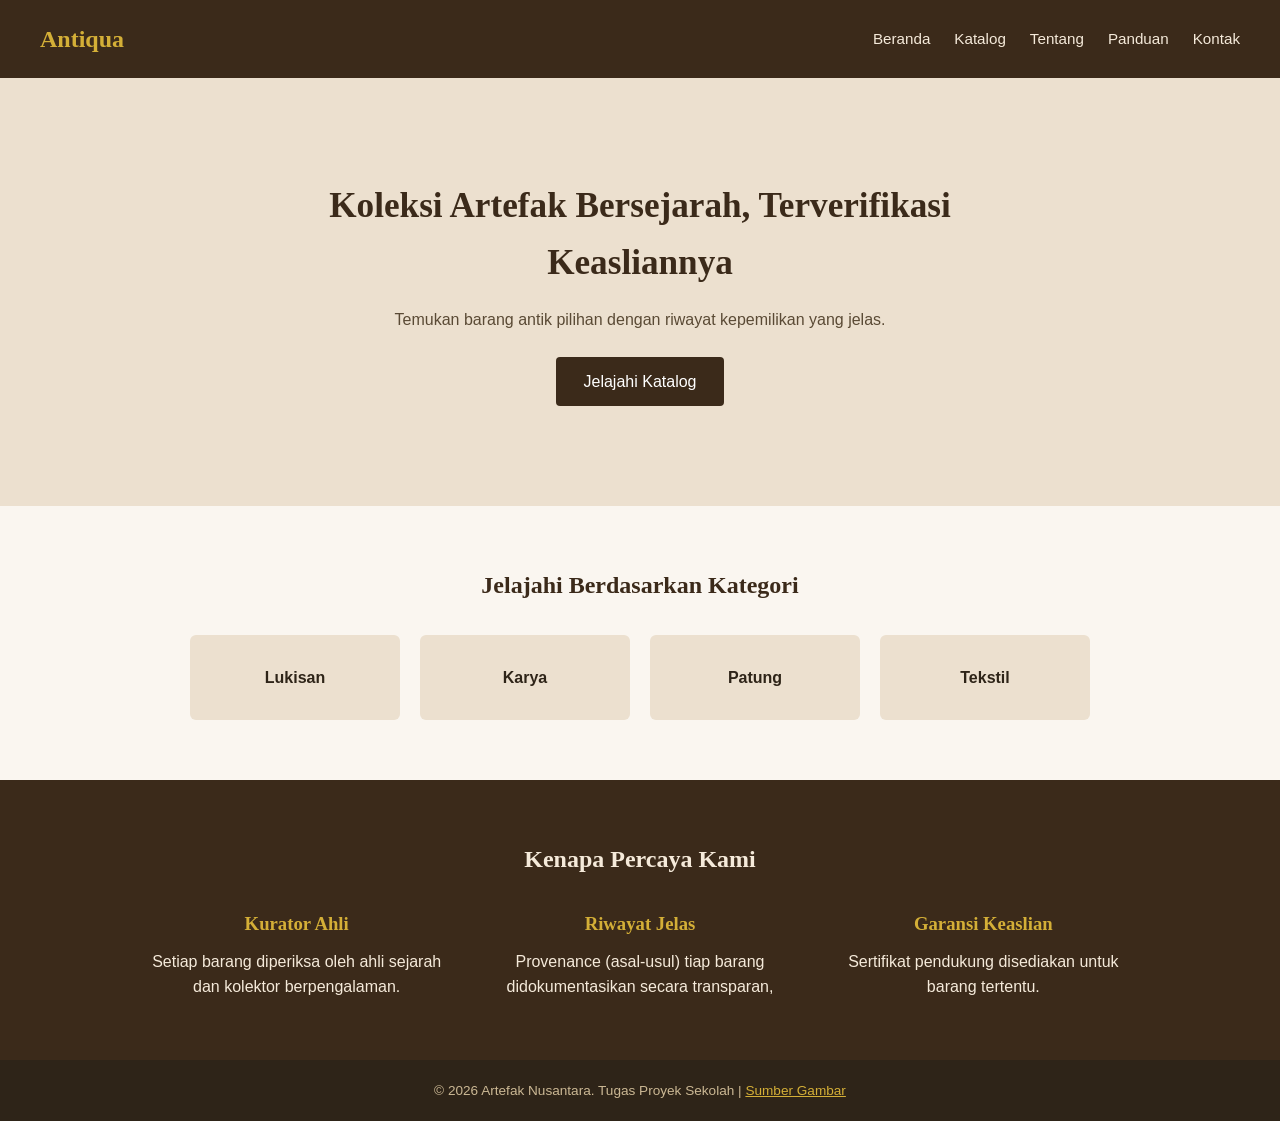
<file: index.html>
<!DOCTYPE html>
<html lang="id">
    <head>
        <meta charset="UTF-8">
        <meta name="viewport" content="width=device-width, initial-scale=1.0">
        <title> Antiqua - Marketplace Barang Antik </title>
        <link rel="stylesheet" href="style.css">
    </head>
    <body>

        <header class="navbar">
            <div class="logo">Antiqua</div>
            <nav>
            <ul>
                <li><a href="index.html">Beranda</a></li>
                <li><a href="katalog.html">Katalog</a></li>
                <li><a href="tentang.html">Tentang</a></li>
                <li><a href="panduan.html">Panduan</a></li>
                <li><a href="kontak.html">Kontak</a></li>
            </ul>
            </nav>
        </header>

        <section class="hero">
            <div class="hero-content">
                <h1> Koleksi Artefak Bersejarah, Terverifikasi Keasliannya </h1>
                <p> Temukan barang antik pilihan dengan riwayat kepemilikan yang jelas. </p>
                <a href="katalog.html" class="btn-primary"> Jelajahi Katalog </a>
            </div>
        </section>

        <section class="kategori-unggulan">
            <h2> Jelajahi Berdasarkan Kategori </h2>
            <div class="grid-kategori">
                <a href="katalog.html?kategori=Lukisan" class="kategori-card">Lukisan</a>
                <a href="katalog.html?kategori=Karya" class="kategori-card">Karya</a>
                <a href="katalog.html?kategori=Patung" class="kategori-card">Patung</a>
                <a href="katalog.html?kategori=Tekstil" class="kategori-card">Tekstil</a>
            </div>
        </section>

        <section class="kepercayaan">
            <h2> Kenapa Percaya Kami </h2>
            <div class="grid-fitur">
                <div class="fitur-item">
                    <h3> Kurator Ahli </h3>
                    <p> Setiap barang diperiksa oleh ahli sejarah dan kolektor berpengalaman. </p>
                </div>
                <div class="fitur-item">
                    <h3> Riwayat Jelas </h3>
                    <p> Provenance (asal-usul) tiap barang didokumentasikan secara transparan, </p>
                </div>
                <div class="fitur-item">
                    <h3> Garansi Keaslian </h3>
                    <p> Sertifikat pendukung disediakan untuk barang tertentu. </p>
                </div>
            </div>
        </section>

        <footer>
            <p>&copy; 2026 Artefak Nusantara. Tugas Proyek Sekolah | <a href="sumber-gambar.html">Sumber Gambar</a></p>
        </footer>
    </body>
</html>
</file>
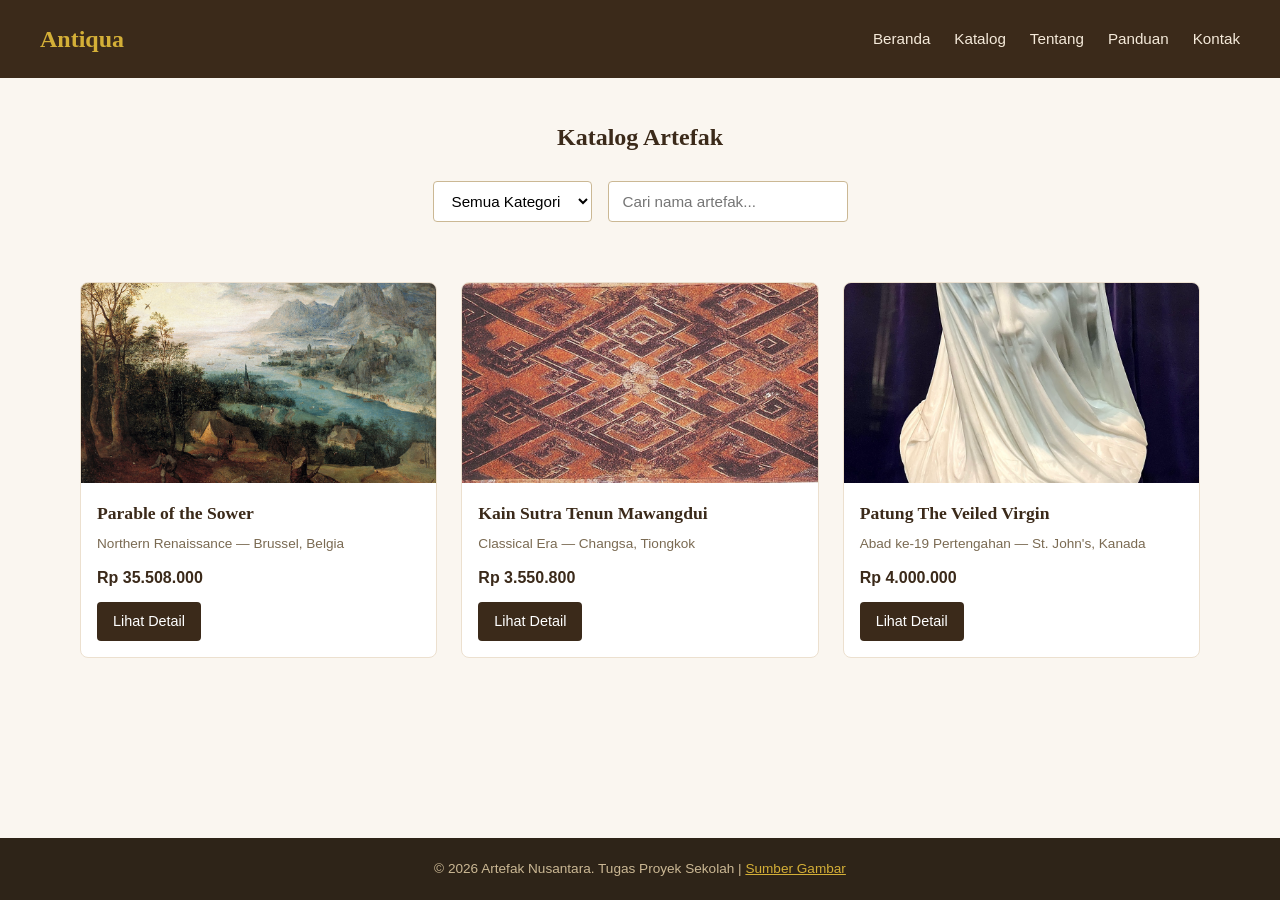
<file: katalog.html>
<!DOCTYPE html>
<html lang="id">
<head>
  <meta charset="UTF-8">
  <meta name="viewport" content="width=device-width, initial-scale=1.0">
  <title>Katalog — Artefak Nusantara</title>
  <link rel="stylesheet" href="style.css">
</head>
<body>

  <header class="navbar">
    <div class="logo">Antiqua</div>
    <nav>
      <ul>
        <li><a href="index.html">Beranda</a></li>
        <li><a href="katalog.html">Katalog</a></li>
        <li><a href="tentang.html">Tentang</a></li>
        <li><a href="panduan.html">Panduan</a></li>
        <li><a href="kontak.html">Kontak</a></li>
      </ul>
    </nav>
  </header>

  <section class="katalog-header">
    <h1>Katalog Artefak</h1>

    <div class="filter-bar">
      <select id="filterKategori">
        <option value="semua">Semua Kategori</option>
        <option value="Lukisan">Lukisan</option>
        <option value="Karya">Karya</option>
        <option value="Patung">Patung</option>
        <option value="Tekstil">Tekstil</option>
      </select>

      <input type="text" id="searchInput" placeholder="Cari nama artefak...">
    </div>
  </section>

  <section class="grid-produk" id="grid-produk">
    <!-- Produk akan dirender otomatis di sini oleh JavaScript -->
  </section>

  <footer>
    <p>&copy; 2026 Artefak Nusantara. Tugas Proyek Sekolah | <a href="sumber-gambar.html">Sumber Gambar</a></p>
  </footer>
  
  <script src="data.js"></script>
  <script src="katalog.js"></script>
</body>
</html>
</file>
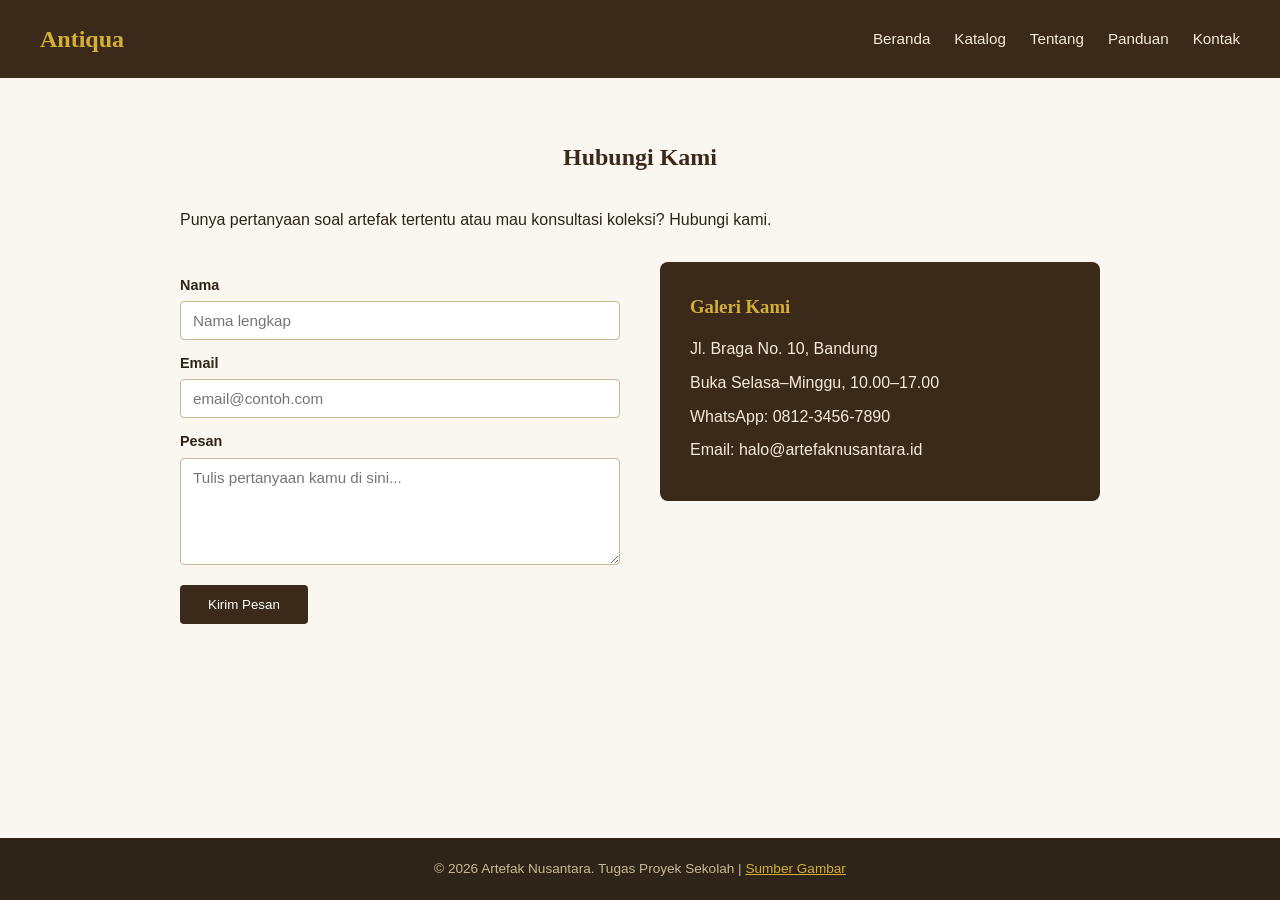
<file: kontak.html>
<!DOCTYPE html>
<html lang="id">
<head>
  <meta charset="UTF-8">
  <meta name="viewport" content="width=device-width, initial-scale=1.0">
  <title>Kontak — Artefak Nusantara</title>
  <link rel="stylesheet" href="style.css">
</head>
<body>

  <header class="navbar">
    <div class="logo">Antiqua</div>
    <nav>
      <ul>
        <li><a href="index.html">Beranda</a></li>
        <li><a href="katalog.html">Katalog</a></li>
        <li><a href="tentang.html">Tentang</a></li>
        <li><a href="panduan.html">Panduan</a></li>
        <li><a href="kontak.html">Kontak</a></li>
      </ul>
    </nav>
  </header>

  <section class="halaman-statis">
    <h1>Hubungi Kami</h1>
    <p>Punya pertanyaan soal artefak tertentu atau mau konsultasi koleksi? Hubungi kami.</p>

    <div class="kontak-grid">
      <form class="form-kontak">
        <label>Nama</label>
        <input type="text" placeholder="Nama lengkap">

        <label>Email</label>
        <input type="email" placeholder="email@contoh.com">

        <label>Pesan</label>
        <textarea rows="5" placeholder="Tulis pertanyaan kamu di sini..."></textarea>

        <button type="submit" class="btn-primary">Kirim Pesan</button>
      </form>

      <div class="info-kontak">
        <h3>Galeri Kami</h3>
        <p>Jl. Braga No. 10, Bandung</p>
        <p>Buka Selasa–Minggu, 10.00–17.00</p>
        <p>WhatsApp: 0812-3456-7890</p>
        <p>Email: halo@artefaknusantara.id</p>
      </div>
    </div>
  </section>

  <footer>
    <p>&copy; 2026 Artefak Nusantara. Tugas Proyek Sekolah | <a href="sumber-gambar.html">Sumber Gambar</a></p>
  </footer>
  <script src="kontak.js"></script>
</body>
</html>
</file>
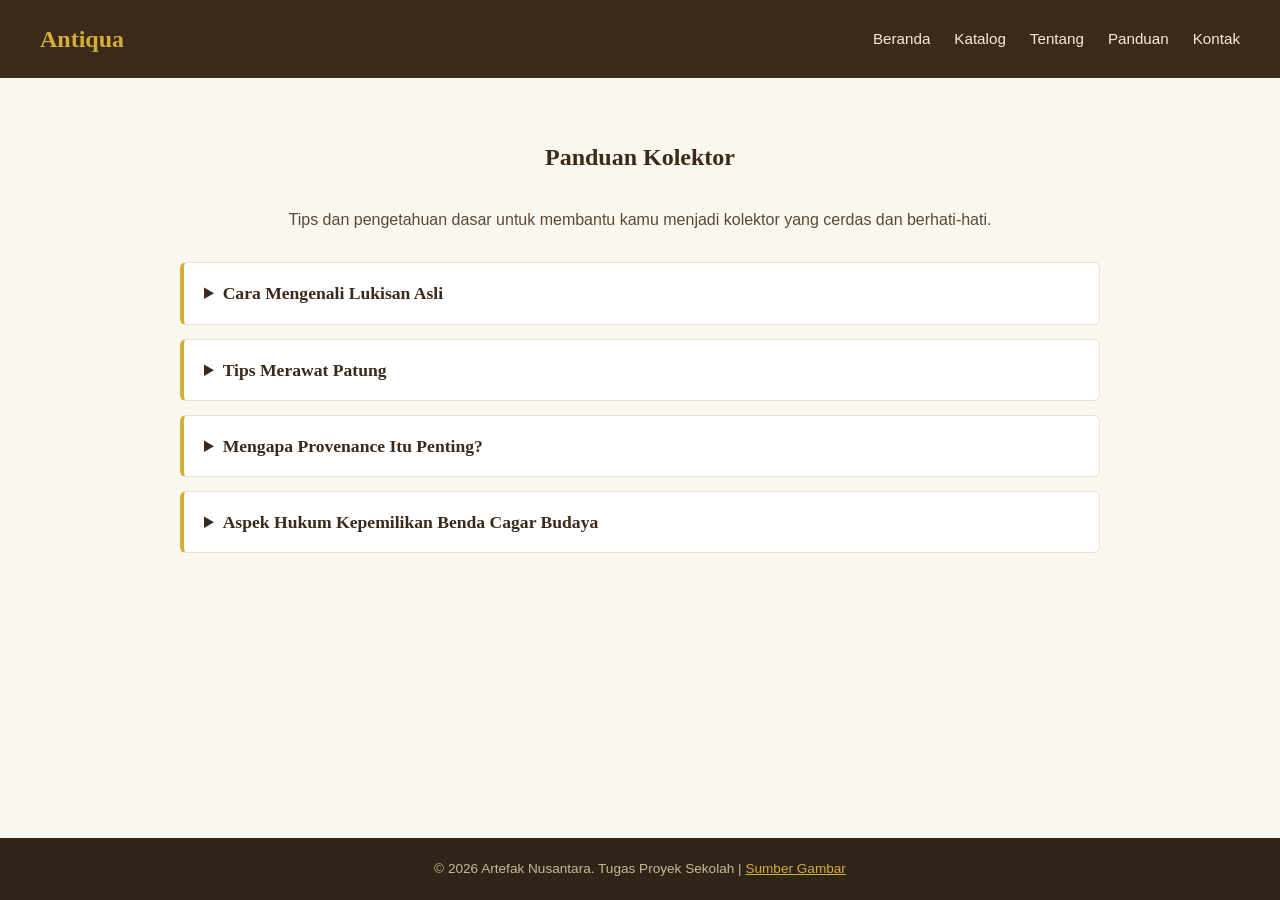
<file: panduan.html>
<!DOCTYPE html>
<html lang="id">
<head>
  <meta charset="UTF-8">
  <meta name="viewport" content="width=device-width, initial-scale=1.0">
  <title>Panduan Kolektor — Artefak Nusantara</title>
  <link rel="stylesheet" href="style.css">
</head>
<body>

  <header class="navbar">
    <div class="logo">Antiqua</div>
    <nav>
      <ul>
        <li><a href="index.html">Beranda</a></li>
        <li><a href="katalog.html">Katalog</a></li>
        <li><a href="tentang.html">Tentang</a></li>
        <li><a href="panduan.html">Panduan</a></li>
        <li><a href="kontak.html">Kontak</a></li>
      </ul>
    </nav>
  </header>

  <section class="halaman-statis">
    <h1>Panduan Kolektor</h1>
    <p class="panduan-intro">
      Tips dan pengetahuan dasar untuk membantu kamu menjadi kolektor yang cerdas dan berhati-hati.
    </p>

    <div class="daftar-panduan">

      <details class="artikel-panduan">
        <summary>Cara Mengenali Lukisan Asli</summary>
        <div class="artikel-isi">
          <p>Perhatikan beberapa hal berikut sebelum membeli sebuah lukisan:</p>
          <ul>
            <li><strong>Tekstur sapuan kuas:</strong> Lukisan asli memiliki sapuan kuas tidak beraturan dan bertekstur timbul, sedangkan cetakan terlihat rata atau bermotif titik-titik (dot grid) mesin.</li>
            <li><strong>Tembusan cahaya:</strong> Saat disorot cahaya, bagian belakang kanvas lukisan asli memperlihatkan bayangan ketebalan cat yang tidak merata.</li>
            <li><strong>Lapisan Warna:</strong> Lukisan asli mempunyai kedalaman dimensi dari tumpukan cat fisik, bukan sekadar warna datar hasil printer.</li>
            <li><strong>Dokumen:</strong> Memiliki sertifikat keaslian, bukti pembelian galeri, catatan pameran, atau terdaftar dalam katalog resmi seniman.</li>
          </ul>
        </div>
      </details>

      <details class="artikel-panduan">
        <summary>Tips Merawat Patung</summary>
        <div class="artikel-isi">
          <p>Patung tua rentan retak dan terkikis jika perawatannya keliru:</p>
          <ul>
            <li>Bersihkan dengan kuas lembut dan kain kering, hindari bahan kimia keras.</li>
            <li>Simpan di tempat stabil, jauh dari getaran dan perubahan suhu mendadak.</li>
            <li>Gunakan dua tangan saat memindahkan, dan jangan mengangkat dari bagian kepala patung.</li>
          </ul>
        </div>
      </details>

      <details class="artikel-panduan">
        <summary>Mengapa Provenance Itu Penting?</summary>
        <div class="artikel-isi">
          <p>
            Provenance adalah catatan perjalanan sebuah artefak dari pemilik pertama sampai
            sekarang. Semakin jelas riwayatnya, semakin kecil risiko barang tersebut palsu
            atau berasal dari sumber ilegal. Provenance juga sering menaikkan nilai sebuah
            artefak karena cerita di baliknya bisa diverifikasi.
          </p>
        </div>
      </details>

      <details class="artikel-panduan">
        <summary>Aspek Hukum Kepemilikan Benda Cagar Budaya</summary>
        <div class="artikel-isi">
          <p>
            Di Indonesia, benda yang termasuk cagar budaya diatur oleh undang-undang tersendiri
            dan tidak semuanya boleh diperjualbelikan bebas. Kolektor sebaiknya memastikan
            status hukum sebuah artefak sebelum membeli.
          </p>
        </div>
      </details>

    </div>
  </section>

  <footer>
    <p>&copy; 2026 Artefak Nusantara. Tugas Proyek Sekolah | <a href="sumber-gambar.html">Sumber Gambar</a></p>
  </footer>

</body>
</html>
</file>
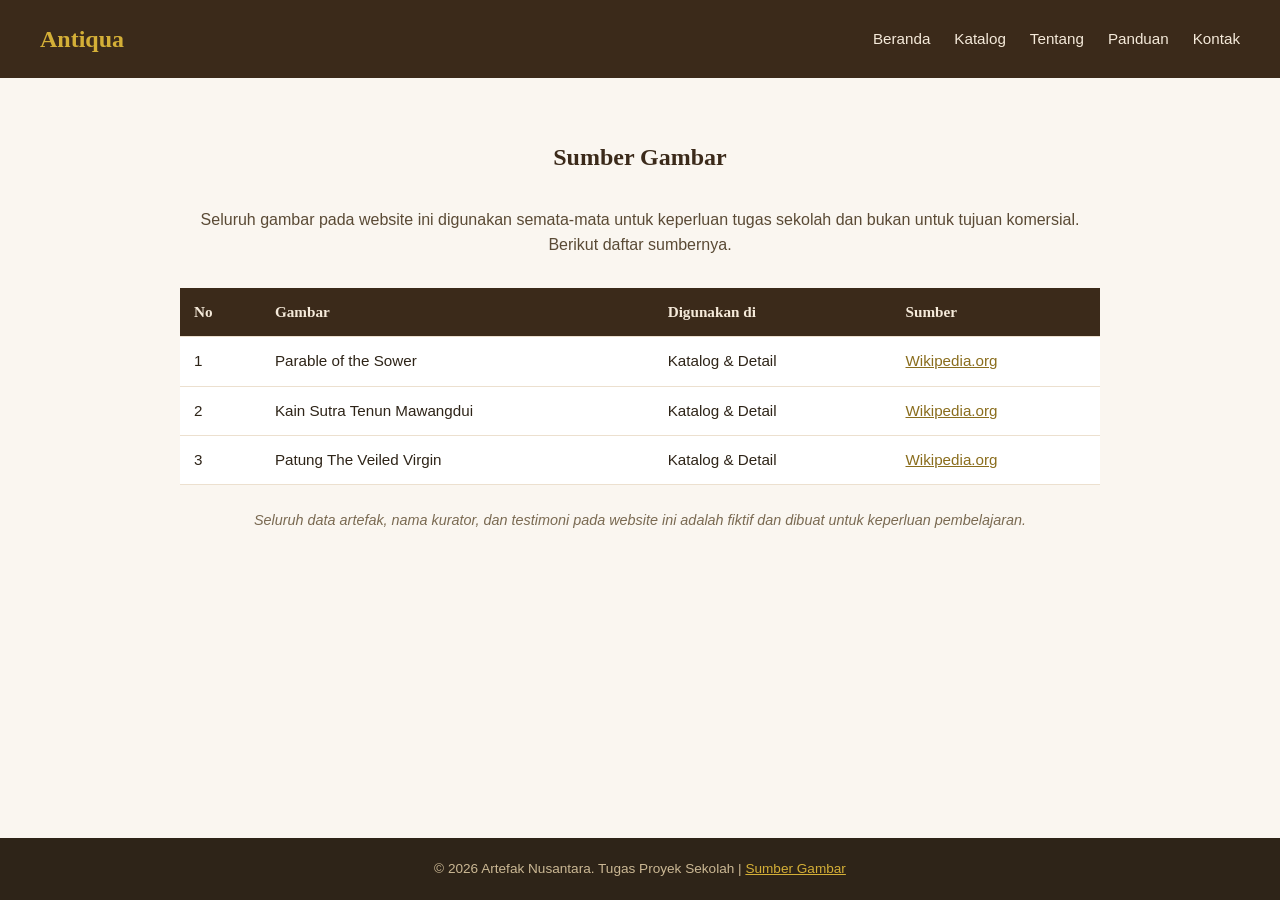
<file: sumber-gambar.html>
<!DOCTYPE html>
<html lang="id">
<head>
  <meta charset="UTF-8">
  <meta name="viewport" content="width=device-width, initial-scale=1.0">
  <title>Sumber Gambar — Artefak Nusantara</title>
  <link rel="stylesheet" href="style.css">
</head>
<body>

  <header class="navbar">
    <div class="logo">Antiqua</div>
    <nav>
      <ul>
        <li><a href="index.html">Beranda</a></li>
        <li><a href="katalog.html">Katalog</a></li>
        <li><a href="tentang.html">Tentang</a></li>
        <li><a href="panduan.html">Panduan</a></li>
        <li><a href="kontak.html">Kontak</a></li>
      </ul>
    </nav>
  </header>

  <section class="halaman-statis">
    <h1>Sumber Gambar</h1>
    <p class="panduan-intro">
      Seluruh gambar pada website ini digunakan semata-mata untuk keperluan tugas sekolah
      dan bukan untuk tujuan komersial. Berikut daftar sumbernya.
    </p>

    <div class="tabel-wrapper">
      <table class="tabel-sumber">
        <thead>
          <tr>
            <th>No</th>
            <th>Gambar</th>
            <th>Digunakan di</th>
            <th>Sumber</th>
          </tr>
        </thead>
        <tbody>
          <tr>
            <td>1</td>
            <td>Parable of the Sower</td>
            <td>Katalog &amp; Detail</td>
            <td><a href="https://en.wikipedia.org/wiki/Parable_of_the_Sower_(Bruegel)" target="_blank" rel="noopener">Wikipedia.org</a></td>
          </tr>
          <tr>
            <td>2</td>
            <td>Kain Sutra Tenun Mawangdui</td>
            <td>Katalog &amp; Detail</td>
            <td><a href="https://commons.wikimedia.org/wiki/File:Woven_silk,_Western_Han_Dynasty.jpg" target="_blank" rel="noopener">Wikipedia.org</a></td>
          </tr>
          <tr>
            <td>3</td>
            <td>Patung The Veiled Virgin</td>
            <td>Katalog &amp; Detail</td>
            <td><a href="https://en.wikipedia.org/wiki/The_Veiled_Virgin" target="_blank" rel="noopener">Wikipedia.org</a></td>
          </tr>
        </tbody>
      </table>
    </div>

    <p class="catatan-sumber">
      Seluruh data artefak, nama kurator, dan testimoni pada website ini adalah fiktif
      dan dibuat untuk keperluan pembelajaran.
    </p>
  </section>

  <footer>
    <p>&copy; 2026 Artefak Nusantara. Tugas Proyek Sekolah | <a href="sumber-gambar.html">Sumber Gambar</a></p>
  </footer>

  <script src="main.js"></script>
</body>
</html>
</file>
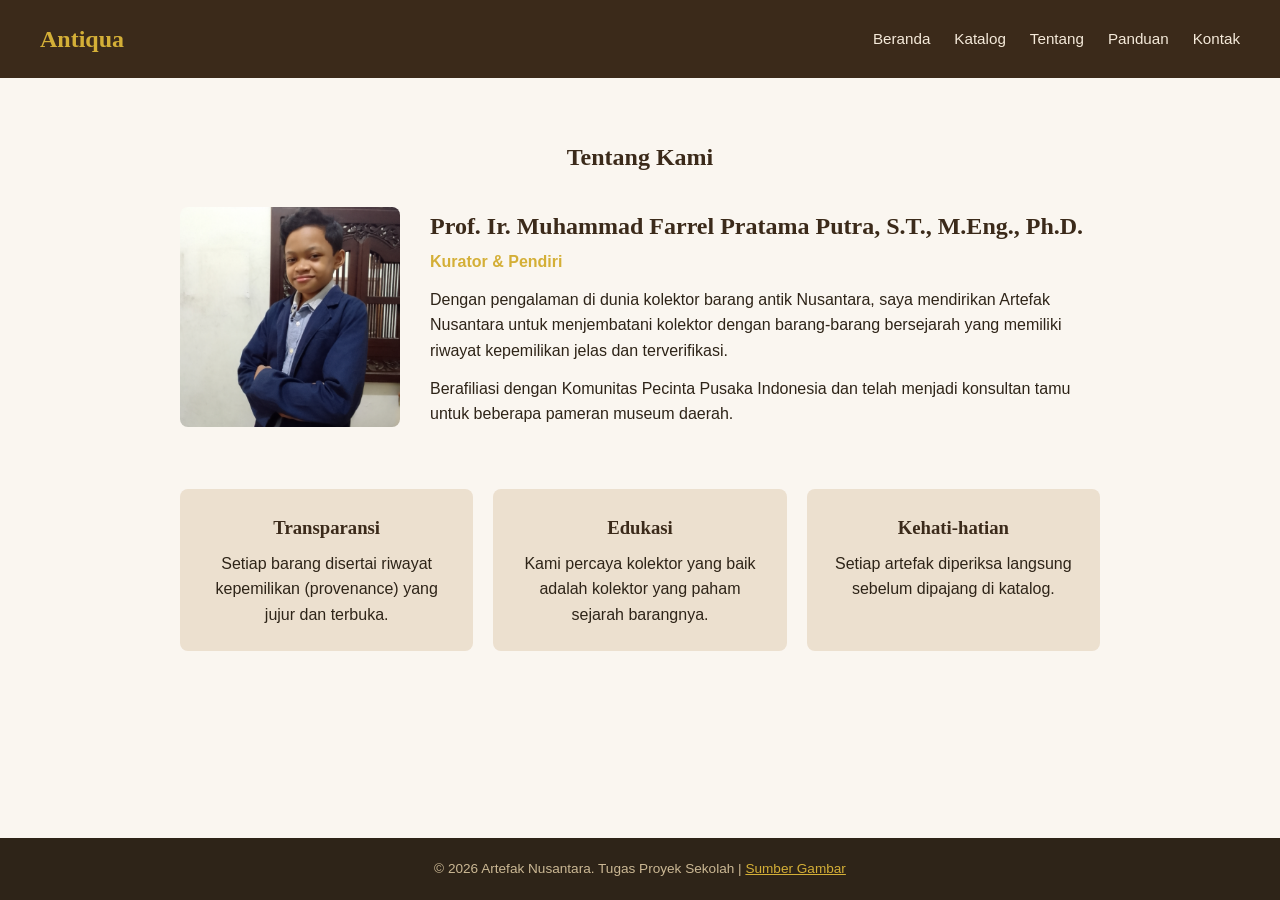
<file: tentang.html>
<!DOCTYPE html>
<html lang="id">
<head>
  <meta charset="UTF-8">
  <meta name="viewport" content="width=device-width, initial-scale=1.0">
  <title>Tentang Kami — Antiqua</title>
  <link rel="stylesheet" href="style.css">
</head>
<body>

  <header class="navbar">
    <div class="logo">Antiqua</div>
    <nav>
      <ul>
        <li><a href="index.html">Beranda</a></li>
        <li><a href="katalog.html">Katalog</a></li>
        <li><a href="tentang.html">Tentang</a></li>
        <li><a href="panduan.html">Panduan</a></li>
        <li><a href="kontak.html">Kontak</a></li>
      </ul>
    </nav>
  </header>

  <section class="halaman-statis">
    <h1>Tentang Kami</h1>

    <div class="konten-tentang">
      <img src="Tentang.jpg" alt="Foto Kurator" class="foto-profil">
      <div>
        <h2>Prof. Ir. Muhammad Farrel Pratama Putra, S.T., M.Eng., Ph.D.</h2>
        <p class="jabatan">Kurator & Pendiri</p>
        <p>
          Dengan pengalaman di dunia kolektor barang antik Nusantara,
          saya mendirikan Artefak Nusantara untuk menjembatani kolektor dengan barang-barang
          bersejarah yang memiliki riwayat kepemilikan jelas dan terverifikasi.
        </p>
        <p>
          Berafiliasi dengan Komunitas Pecinta Pusaka Indonesia dan telah menjadi
          konsultan tamu untuk beberapa pameran museum daerah.
        </p>
      </div>
    </div>

    <div class="misi-visi">
      <div class="misi-visi-item">
        <h3>Transparansi</h3>
        <p>Setiap barang disertai riwayat kepemilikan (provenance) yang jujur dan terbuka.</p>
      </div>
      <div class="misi-visi-item">
        <h3>Edukasi</h3>
        <p>Kami percaya kolektor yang baik adalah kolektor yang paham sejarah barangnya.</p>
      </div>
      <div class="misi-visi-item">
        <h3>Kehati-hatian</h3>
        <p>Setiap artefak diperiksa langsung sebelum dipajang di katalog.</p>
      </div>
    </div>
  </section>

  <footer>
    <p>&copy; 2026 Artefak Nusantara. Tugas Proyek Sekolah | <a href="sumber-gambar.html">Sumber Gambar</a></p>
  </footer>

</body>
</html>
</file>
<file: style.css>
/* RESET & DASAR */
* {
    margin: 0;
    padding: 0;
    box-sizing: border-box;
}

body {
    font-family: 'Segoe UI', Arial, sans-serif;
    color: #2e2418;
    background-color: #faf6f0;
    line-height: 1.6;

    /* sticky footer */
    min-height: 100vh;
    display: flex;
    flex-direction: column;
}

h1, h2, h3 {
    font-family: Georgia, 'Times New Roman', serif;
    color: #3b2a1a
}

a {
    text-decoration: none;
    color: inherit;
}

/* NAVBAR */
.navbar {
    display: flex;
    justify-content: space-between;
    align-items: center;
    padding: 20px 40px;
    background-color: #3b2a1a;
    color: #f5eada;
}

.navbar .logo {
    font-family: Georgia, serif;
    font-size: 1.5rem;
    color: #d4af37;
    font-weight: bold;
}

.navbar nav ul {
    display: flex;
    list-style: none;
    gap: 24px;
}

.navbar nav ul li a {
    color: #f5eada;
    font-size: 0.95rem;
    transition: color 0.3s;
}

.navbar nav ul li a:hover {
    color: #d4af37;
}

/* HERO */

.hero {
    background-color: #ece0cf;
    padding: 100px 40px;
    text-align: center;
}

.hero-content h1 {
    font-size: 2.2rem;
    max-width: 700px;
    margin: 0 auto 16px;
}

.hero-content p {
    margin-bottom: 24px;
    color: #5a4a35;
}

.btn-primary {
    display: inline-block;
    background-color: #3b2a1a;
    color: #fff;
    padding: 12px 28px;
    border-radius: 4px;
    transition: background-color 0.3s;
}

.btn-primary:hover {
    background-color: #d4af37;
    color: #3b2a1a
}

/* KATEGORI UNGGULAN */

.kategori-unggulan {
    padding: 60px 40px;
    text-align: center;
}

.kategori-unggulan h2 {
    margin-bottom: 30px;
}

.grid-kategori {
    display: grid;
    grid-template-columns: repeat(auto-fit, minmax(180px, 1fr));
    gap: 20px;
    max-width: 900px;
    margin: 0 auto;
}

.kategori-card {
    background-color: #ece0cf;
    padding: 30px 20px;
    border-radius: 6px;
    font-weight: bold;
    cursor: pointer;
    transition: transform 0.3s, background-color 0.3s;
}

.kategori-card:hover {
    transform: translateY(-4px);
    background-color: #d4af37;
    color: #3b2a1a;
}

/* KEPERCAYAAN */

.kepercayaan {
    background-color: #3b2a1a;
    color: #f5eada;
    padding: 60px 40px;
    text-align: center;
}

.kepercayaan h2 {
    color: #f5eada;
    margin-bottom: 30px;
}

.grid-fitur {
    display: grid;
    grid-template-columns: repeat(auto-fit, minmax(220px, 1fr));
    gap: 30px;
    max-width: 1000px;
    margin: 0 auto;
}

.fitur-item h3 {
    color: #d4af37;
    margin-bottom: 10px;
}

/* FOOTER */

footer {
    text-align: center;
    padding: 20px;
    background-color: #2e2418;
    color: #cbb894;
    font-size: 0.85rem;
}

/* KATALOG HEADER & FILTER */
.katalog-header {
  padding: 40px 40px 20px;
  text-align: center;
}

.katalog-header h1 {
  margin-bottom: 24px;
}

.filter-bar {
  display: flex;
  justify-content: center;
  gap: 16px;
  flex-wrap: wrap;
  margin-bottom: 20px;
}

.filter-bar select,
.filter-bar input {
  padding: 10px 14px;
  border: 1px solid #cbb894;
  border-radius: 4px;
  font-size: 0.95rem;
  background-color: #fff;
}

.filter-bar input {
  min-width: 240px;
}

/* GRID PRODUK */
.grid-produk {
  display: grid;
  grid-template-columns: repeat(auto-fit, minmax(240px, 1fr));
  gap: 24px;
  padding: 20px 40px 60px;
  max-width: 1200px;
  margin: 0 auto;
}

.produk-card {
  background-color: #fff;
  border: 1px solid #ece0cf;
  border-radius: 8px;
  overflow: hidden;
  transition: transform 0.3s, box-shadow 0.3s;
}

.produk-card:hover {
  transform: translateY(-4px);
  box-shadow: 0 8px 20px rgba(59, 42, 26, 0.15);
}

.produk-foto {
  position: relative;
  width: 100%;
  height: 200px;
  background-color: #ece0cf;
  overflow: hidden;
}

.produk-foto img {
  width: 100%;
  height: 100%;
  object-fit: cover;
}

.badge-terjual {
  position: absolute;
  top: 10px;
  right: 10px;
  background-color: #b33;
  color: #fff;
  font-size: 0.75rem;
  padding: 4px 10px;
  border-radius: 4px;
  font-weight: bold;
}

.produk-info {
  padding: 16px;
}

.produk-info h3 {
  font-size: 1.1rem;
  margin-bottom: 6px;
}

.produk-era {
  font-size: 0.85rem;
  color: #7a6a52;
  margin-bottom: 10px;
}

.produk-harga {
  font-weight: bold;
  color: #3b2a1a;
  margin-bottom: 12px;
}

.btn-detail {
  display: inline-block;
  background-color: #3b2a1a;
  color: #fff;
  padding: 8px 16px;
  border-radius: 4px;
  font-size: 0.9rem;
  transition: background-color 0.3s;
}

.btn-detail:hover {
  background-color: #d4af37;
  color: #3b2a1a;
}

/* ===== DETAIL ARTEFAK ===== */
.detail-container {
  padding: 40px;
  max-width: 1100px;
  margin: 0 auto;
}

.detail-grid {
  display: grid;
  grid-template-columns: 1fr 1fr;
  gap: 40px;
}

/* --- Galeri --- */
.detail-galeri .foto-utama {
  width: 100%;
  height: 400px;
  object-fit: cover;
  border-radius: 8px;
  background-color: #ece0cf;
}

.thumbnail-list {
  display: flex;
  gap: 10px;
  margin-top: 12px;
}

.thumbnail {
  width: 70px;
  height: 70px;
  object-fit: cover;
  border-radius: 4px;
  cursor: pointer;
  border: 2px solid transparent;
  transition: border-color 0.3s;
}

.thumbnail:hover {
  border-color: #d4af37;
}

/* --- Info --- */
.detail-info h1 {
  font-size: 1.8rem;
  margin: 10px 0 6px;
}

.detail-meta {
  color: #7a6a52;
  margin-bottom: 10px;
}

.detail-harga {
  font-size: 1.4rem;
  font-weight: bold;
  color: #3b2a1a;
  margin-bottom: 24px;
}

.detail-section {
  margin-bottom: 20px;
}

.detail-section h3 {
  font-size: 1rem;
  color: #3b2a1a;
  margin-bottom: 6px;
}

.detail-section p {
  color: #4a3b28;
}

.provenance-box {
  background-color: #fdf8ef;
  border-left: 4px solid #d4af37;
  padding: 16px;
  border-radius: 4px;
}

/* --- Responsif: stack di layar kecil --- */
@media (max-width: 768px) {
  .detail-grid {
    grid-template-columns: 1fr;
  }
}

/* ===== HALAMAN STATIS (Tentang & Kontak) ===== */
.halaman-statis {
  padding: 60px 40px;
  max-width: 1000px;
  margin: 0 auto;
}

.halaman-statis h1 {
  margin-bottom: 30px;
  text-align: center;
}

/* --- Tentang --- */
.konten-tentang {
  display: flex;
  gap: 30px;
  align-items: flex-start;
  margin-bottom: 50px;
}

.foto-profil {
  width: 220px;
  height: 220px;
  object-fit: cover;
  border-radius: 8px;
  flex-shrink: 0;
}

.konten-tentang h2 {
  margin-bottom: 4px;
}

.jabatan {
  color: #d4af37;
  font-weight: bold;
  margin-bottom: 14px;
}

.konten-tentang p {
  margin-bottom: 12px;
}

.misi-visi {
  display: grid;
  grid-template-columns: repeat(auto-fit, minmax(200px, 1fr));
  gap: 20px;
}

.misi-visi-item {
  background-color: #ece0cf;
  padding: 24px;
  border-radius: 8px;
  text-align: center;
}

.misi-visi-item h3 {
  margin-bottom: 8px;
}

/* --- Kontak --- */
.kontak-grid {
  display: grid;
  grid-template-columns: 1fr 1fr;
  gap: 40px;
  margin-top: 30px;
}

.form-kontak {
  display: flex;
  flex-direction: column;
}

.form-kontak label {
  margin-top: 12px;
  margin-bottom: 4px;
  font-weight: bold;
  font-size: 0.9rem;
}

.form-kontak input,
.form-kontak textarea {
  padding: 10px 12px;
  border: 1px solid #cbb894;
  border-radius: 4px;
  font-family: inherit;
  font-size: 0.95rem;
}

.form-kontak button {
  margin-top: 20px;
  border: none;
  cursor: pointer;
  align-self: flex-start;
}

.info-kontak {
  background-color: #3b2a1a;
  color: #f5eada;
  padding: 30px;
  border-radius: 8px;
  height: fit-content;
}

.info-kontak h3 {
  color: #d4af37;
  margin-bottom: 14px;
}

.info-kontak p {
  margin-bottom: 8px;
}

/* --- Responsif --- */
@media (max-width: 768px) {
  .konten-tentang,
  .kontak-grid {
    grid-template-columns: 1fr;
    flex-direction: column;
  }
}

/* ===== PANDUAN KOLEKTOR ===== */
.panduan-intro {
  text-align: center;
  color: #5a4a35;
  margin-bottom: 30px;
}

.daftar-panduan {
  display: flex;
  flex-direction: column;
  gap: 14px;
}

.artikel-panduan {
  background-color: #fff;
  border: 1px solid #ece0cf;
  border-left: 4px solid #d4af37;
  border-radius: 6px;
  padding: 16px 20px;
}

.artikel-panduan summary {
  cursor: pointer;
  font-family: Georgia, serif;
  font-size: 1.1rem;
  font-weight: bold;
  color: #3b2a1a;
}

.artikel-panduan summary:hover {
  color: #b8932a;
}

.artikel-isi {
  margin-top: 14px;
  color: #4a3b28;
}

.artikel-isi ul {
  margin: 10px 0 0 20px;
}

.artikel-isi li {
  margin-bottom: 6px;
}

/* ===== LINK FOOTER ===== */
footer a {
  color: #d4af37;
  text-decoration: underline;
}

footer a:hover {
  color: #f5eada;
}

/* ===== SUMBER GAMBAR ===== */
.tabel-wrapper {
  overflow-x: auto;
}

.tabel-sumber {
  width: 100%;
  border-collapse: collapse;
  background-color: #fff;
  font-size: 0.95rem;
}

.tabel-sumber th,
.tabel-sumber td {
  padding: 12px 14px;
  text-align: left;
  border-bottom: 1px solid #ece0cf;
}

.tabel-sumber th {
  background-color: #3b2a1a;
  color: #f5eada;
  font-family: Georgia, serif;
}

.tabel-sumber tbody tr:hover {
  background-color: #fdf8ef;
}

.tabel-sumber a {
  color: #8a6d1d;
  text-decoration: underline;
}

.catatan-sumber {
  margin-top: 24px;
  font-size: 0.9rem;
  color: #7a6a52;
  font-style: italic;
  text-align: center;
}

/* ===== STICKY FOOTER ===== */
footer {
  margin-top: auto;
}

.halaman-statis,
.grid-produk,
.detail-container,
.kategori-unggulan,
.kepercayaan,
.katalog-header {
  width: 100%;
}
</file>
